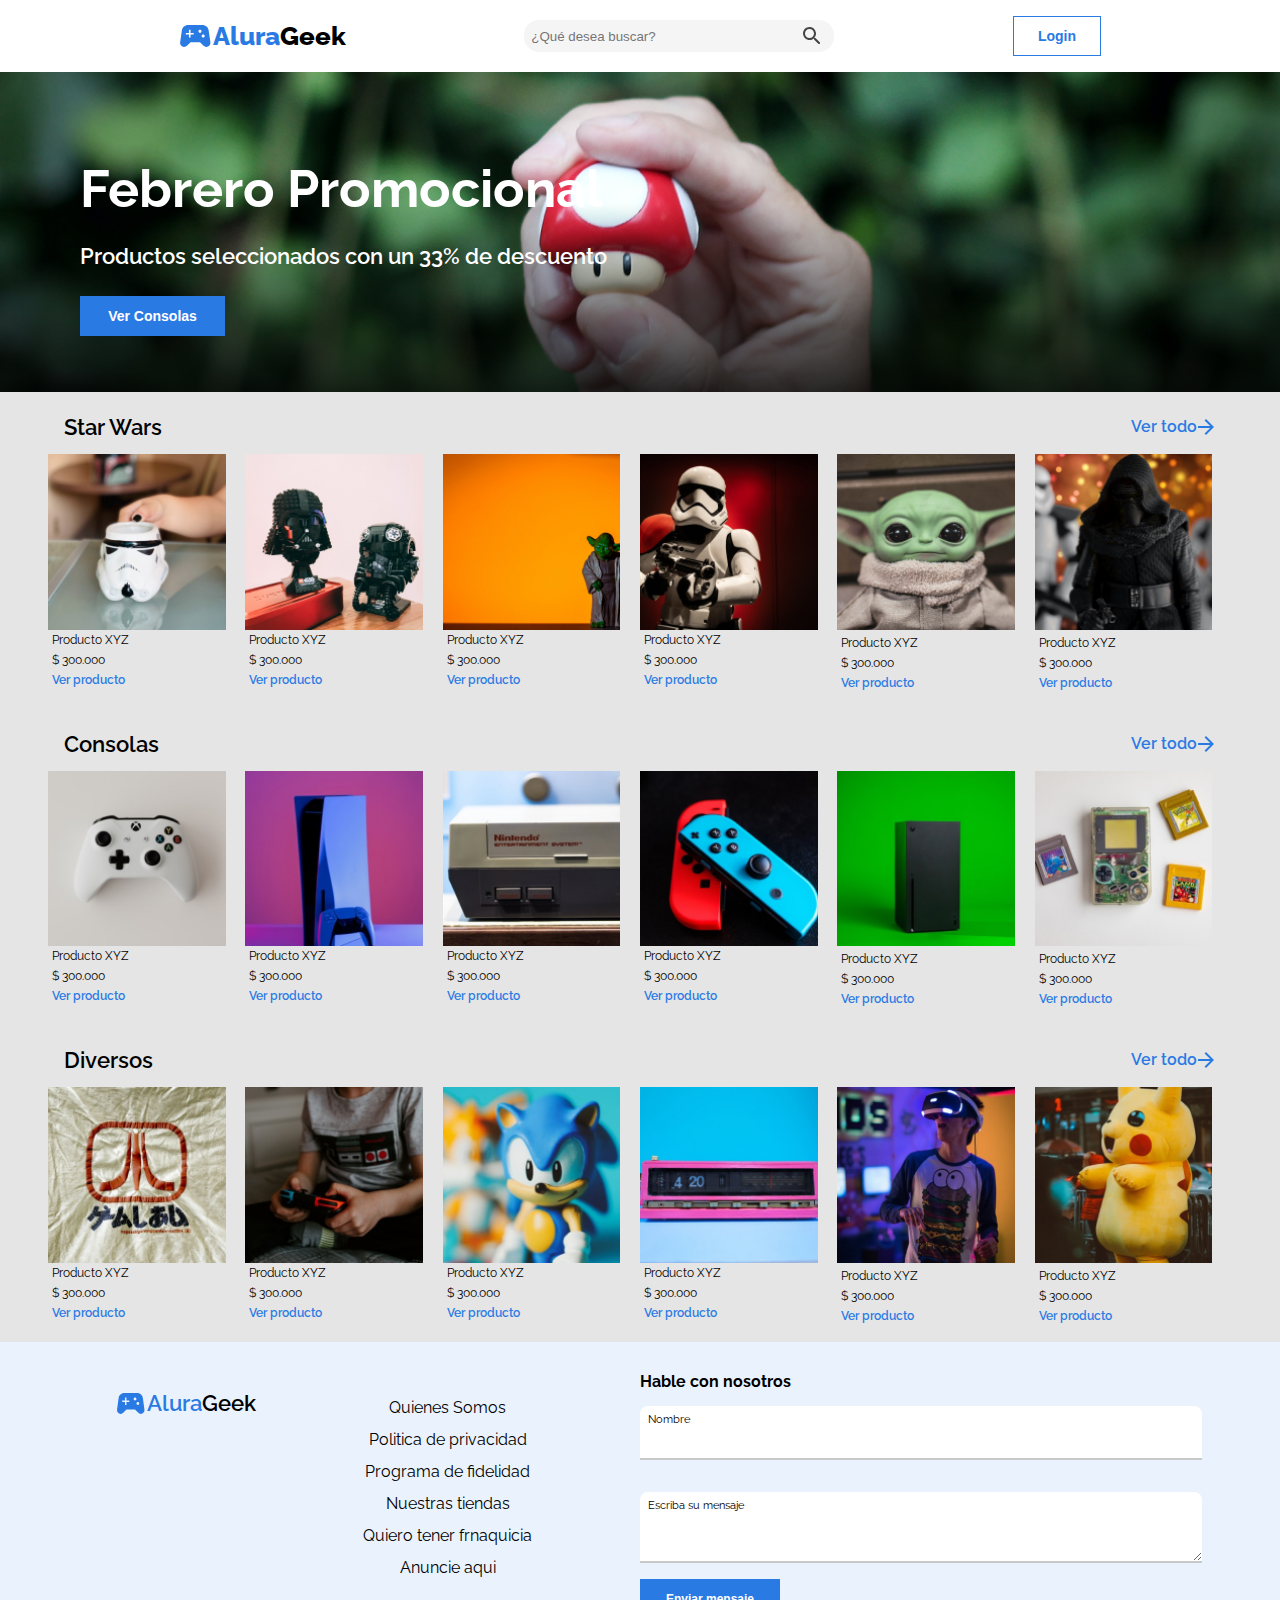
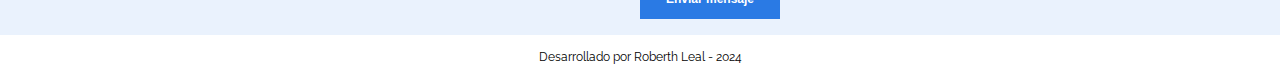
<file: index.html>
<!DOCTYPE html>

<html lang="es">
  <!--HEAD-->

  <head>
    <!-- ETIQUETAS META -->

    <meta charset="UTF-8" />
    <meta name="viewport" content="width=device-width, initial-scale=1.0">

    <!-- TITULO DE LA PAGINA + ICONO DE PESTANIA -->

    <title>Alura Geek</title>
    <link
      rel="icon"
      href="images/logo/logo.svg"
      type="image/gif"
      sizes="18x18"
    />

    <!-- LINKS A CSS Y FUENTES -->

    <link rel="preconnect" href="https://fonts.googleapis.com" />
    <link rel="preconnect" href="https://fonts.gstatic.com" crossorigin />
    <link
      href="https://fonts.googleapis.com/css2?family=Raleway:wght@400;500;700&display=swap"
      rel="stylesheet"
    />

    <link rel="stylesheet" href="css/reset.css" />
    <link rel="stylesheet" href="css/header.css" />
    <link rel="stylesheet" href="css/principal.css" />
    <link rel="stylesheet" href="css/catalogo.css" />
    <link rel="stylesheet" href="css/contacto.css" />
    <link rel="stylesheet" href="css/footer.css" />
  </head>

  <body>
    <!-- HEADER -->

    <header class="header">
      <div class="logo--div" onclick="location.href='index.html'">
        <img class="logo--img" src="images/logo/logo.svg" />
        <h1 class="logo--h1"><span>Alura</span>Geek</h1>
      </div>

      <div class="login--div">
        <button class="login--button"><a href="login.html">Login</a></button>
      </div>

      <div class="search--div">
        <input class="search--input" placeholder="¿Qué desea buscar?" />
        <img class="search--img" src="images/logo/lupa.svg" />
      </div>
    </header>

    <!-- SECCION PRINCIPAL -->

    <section class="principal--section">
      <h2 class="principal--h2">Febrero Promocional</h2>
      <p class="principal--p">
        Productos seleccionados con un 33% de descuento
      </p>
      <button type="submit" class="principal--button" onclick="window.location.href='#consolas'">Ver Consolas</button>
    </section>

    <!-- STAR WARS PRODUCTOS -->

    <section class="catalogo--section">
      <!-- TITULO CATEGORIA -->

      <div class="catalogo--categoria">
        <h3 class="catalogo--h3">Star Wars</h3>
        <a class="catalogo--a" href="allproducts.html">Ver todo<img src="images/logo/flecha.svg" /> </a>
      </div>

      <!-- SECCION PRODUCTOS-->

      <div class="productos">
        <div class="catalogo--div">
          <img src="images/productos/1.jpg" />
          <p>Producto XYZ</p>
          <p>$ 300.000</p>
          <a class="catalogo--a" href="producto.html">Ver producto</a>
        </div>

        <div class="catalogo--div">
          <img src="images/productos/2.jpg" />
          <p>Producto XYZ</p>
          <p>$ 300.000</p>
          <a class="catalogo--a" href="producto.html">Ver producto</a>
        </div>

        <div class="catalogo--div">
          <img src="images/productos/3.jpg" />
          <p>Producto XYZ</p>
          <p>$ 300.000</p>
          <a class="catalogo--a" href="producto.html">Ver producto</a>
        </div>

        <div class="catalogo--div">
          <img src="images/productos/4.jpg" />
          <p>Producto XYZ</p>
          <p>$ 300.000</p>
          <a class="catalogo--a" href="producto.html">Ver producto</a>
        </div>

        <div class="catalogo--div">
          <img src="images/productos/5.jpg" />
          <p>Producto XYZ</p>
          <p>$ 300.000</p>
          <a class="catalogo--a" href="producto.html">Ver producto</a>
        </div>

        <div class="catalogo--div">
          <img src="images/productos/6.jpg" />
          <p>Producto XYZ</p>
          <p>$ 300.000</p>
          <a class="catalogo--a" href="producto.html">Ver producto</a>
        </div>
      </div>
    </section>

    <!-- CONSOLAS -->

    <section class="catalogo--section">
      <!-- TITULO CATEGORIA -->

      <div class="catalogo--categoria" id="consolas">
        <h3 class="catalogo--h3">Consolas</h3>
        <a class="catalogo--a" href="allproducts.html">Ver todo<img src="images/logo/flecha.svg" /> </a>
      </div>

      <!-- SECCION PRODUCTOS-->

      <div class="productos">
        <div class="catalogo--div">
          <img src="images/productos/1b.jpg" />
          <p>Producto XYZ</p>
          <p>$ 300.000</p>
          <a class="catalogo--a" href="producto.html">Ver producto</a>
        </div>

        <div class="catalogo--div">
          <img src="images/productos/2b.jpg" />
          <p>Producto XYZ</p>
          <p>$ 300.000</p>
          <a class="catalogo--a" href="producto.html">Ver producto</a>
        </div>

        <div class="catalogo--div">
          <img src="images/productos/3b.jpg" />
          <p>Producto XYZ</p>
          <p>$ 300.000</p>
          <a class="catalogo--a" href="producto.html">Ver producto</a>
        </div>

        <div class="catalogo--div">
          <img src="images/productos/4b.jpg" />
          <p>Producto XYZ</p>
          <p>$ 300.000</p>
          <a class="catalogo--a" href="producto.html">Ver producto</a>
        </div>

        <div class="catalogo--div">
          <img src="images/productos/5b.jpg" />
          <p>Producto XYZ</p>
          <p>$ 300.000</p>
          <a class="catalogo--a" href="producto.html">Ver producto</a>
        </div>

        <div class="catalogo--div">
          <img src="images/productos/6b.jpg" />
          <p>Producto XYZ</p>
          <p>$ 300.000</p>
          <a class="catalogo--a" href="producto.html">Ver producto</a>
        </div>
      </div>
    </section>

    <!-- DIVERSOS -->

    <section class="catalogo--section">
      <!-- TITULO CATEGORIA -->

      <div class="catalogo--categoria">
        <h3 class="catalogo--h3">Diversos</h3>
        <a class="catalogo--a" href="allproducts.html">Ver todo<img src="images/logo/flecha.svg" /> </a>
      </div>

      <!-- SECCION PRODUCTOS-->

      <div class="productos">
        <div class="catalogo--div">
          <img src="images/productos/1c.jpg" />
          <p>Producto XYZ</p>
          <p>$ 300.000</p>
          <a class="catalogo--a" href="producto.html">Ver producto</a>
        </div>

        <div class="catalogo--div">
          <img src="images/productos/2c.jpg" />
          <p>Producto XYZ</p>
          <p>$ 300.000</p>
          <a class="catalogo--a" href="producto.html">Ver producto</a>
        </div>

        <div class="catalogo--div">
          <img src="images/productos/3c.jpg" />
          <p>Producto XYZ</p>
          <p>$ 300.000</p>
          <a class="catalogo--a" href="producto.html">Ver producto</a>
        </div>

        <div class="catalogo--div">
          <img src="images/productos/4c.jpg" />
          <p>Producto XYZ</p>
          <p>$ 300.000</p>
          <a class="catalogo--a" href="producto.html">Ver producto</a>
        </div>

        <div class="catalogo--div">
          <img src="images/productos/5c.jpg" />
          <p>Producto XYZ</p>
          <p>$ 300.000</p>
          <a class="catalogo--a" href="producto.html">Ver producto</a>
        </div>

        <div class="catalogo--div">
          <img src="images/productos/6c.jpg" />
          <p>Producto XYZ</p>
          <p>$ 300.000</p>
          <a class="catalogo--a" href="producto.html">Ver producto</a>
        </div>
      </div>
    </section>

    <!-- ABOUT US Y FORMULARIO -->

    <section class="about--section">
      <div>
        <h2><img src="images/logo/logo.svg" /><span>Alura</span>Geek</h2>
        <ul>
          <li>Quienes Somos</li>
          <li>Politica de privacidad</li>
          <li>Programa de fidelidad</li>
          <li>Nuestras tiendas</li>
          <li>Quiero tener frnaquicia</li>
          <li>Anuncie aqui</li>
        </ul>
      </div>

      <form class="formulario" onsubmit="evitarRecarga(event)">
        <h3>Hable con nosotros</h3>

        <div class="grupo-form">
          <label for="input">Nombre</label>
          <input maxlength="40" id="input" />
        </div>

        <div class="grupo-form">
          <label for="textarea">Escriba su mensaje</label>
          <textarea maxlength="120" id="textarea"></textarea>
        </div>

        <button class="formulario--button" onclick="enviarMensaje();">Enviar mensaje</button>
      </form>
    </section>

    <!-- FOOTER -->

    <footer>
      <p>Desarrollado por Roberth Leal - 2024</p>
    </footer>

    <!-- LINK A JAVASCRIPT -->

    <script src="javascript/contactform.js"></script>
  </body>
</html>
</file>
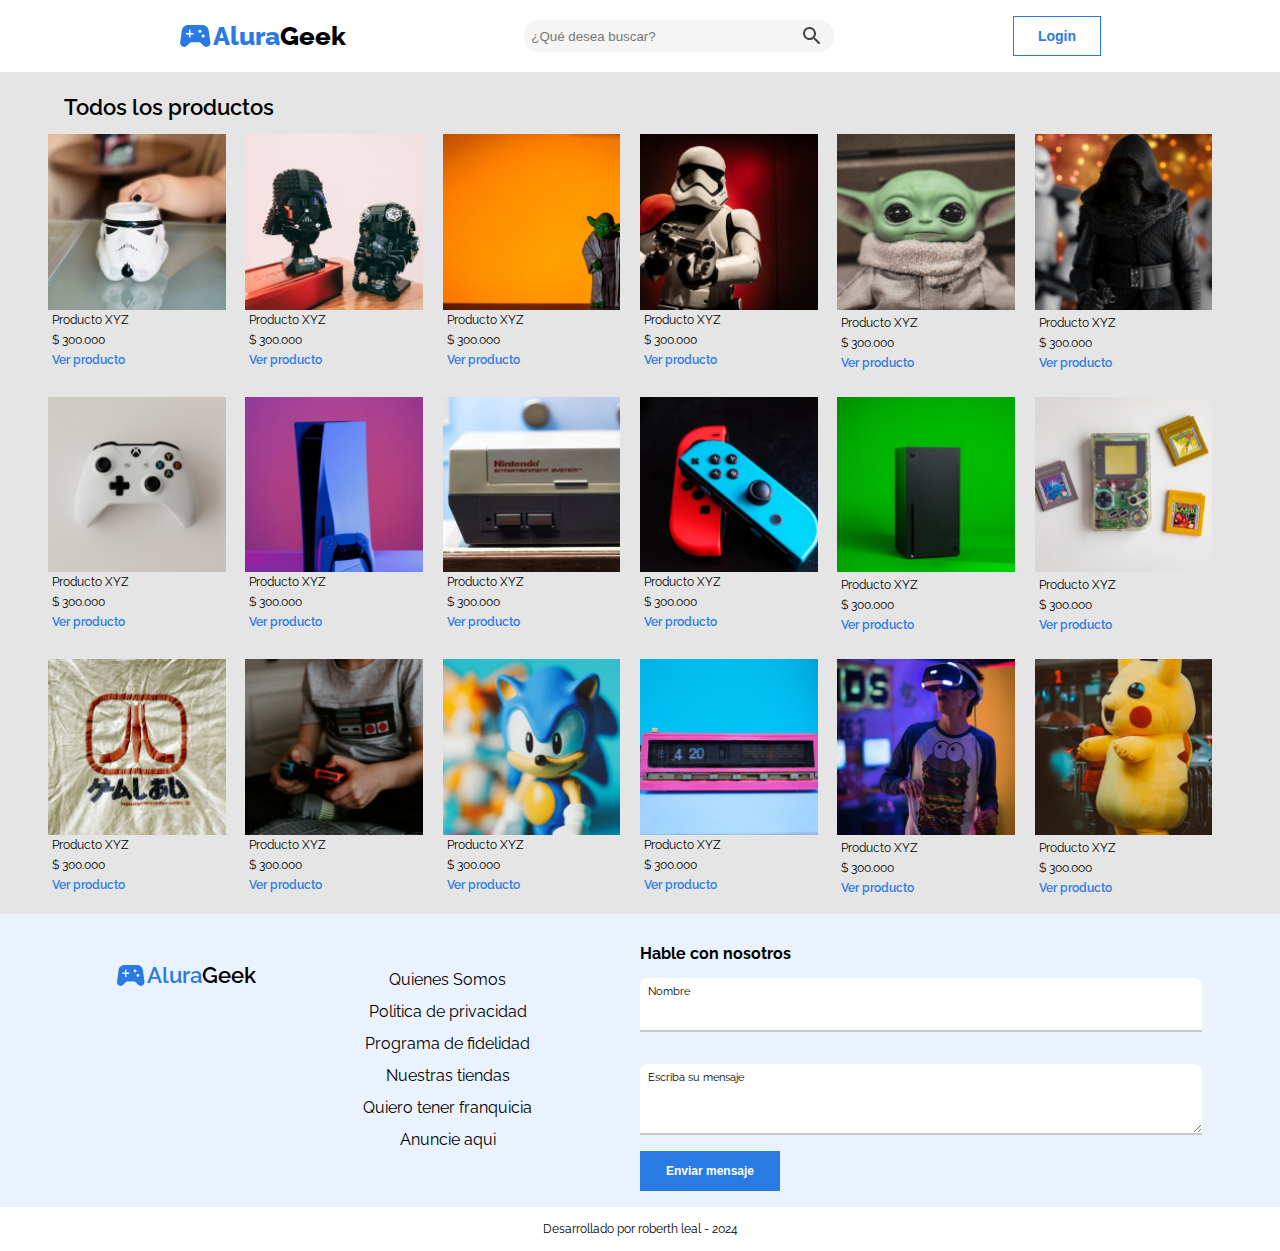
<file: allproducts.html>
<!DOCTYPE html>

<html lang="es">
  <!--HEAD-->

  <head>
    <!-- ETIQUETAS META -->

    <meta charset="UTF-8" />
    <meta name="viewport" content="width=device-width, initial-scale=1.0" />

    <!-- TITULO DE LA PAGINA + ICONO DE PESTANIA -->

    <title>Alura Geek</title>
    <link
      rel="icon"
      href="images/logo/logo.svg"
      type="image/gif"
      sizes="18x18"
    />

    <!-- LINKS A CSS Y FUENTES -->

    <link rel="preconnect" href="https://fonts.googleapis.com" />
    <link rel="preconnect" href="https://fonts.gstatic.com" crossorigin />
    <link
      href="https://fonts.googleapis.com/css2?family=Raleway:wght@400;500;700&display=swap"
      rel="stylesheet"
    />

    <link rel="stylesheet" href="css/reset.css" />
    <link rel="stylesheet" href="css/header.css" />
    <link rel="stylesheet" href="css/principal.css" />
    <link rel="stylesheet" href="css/catalogo.css" />
    <link rel="stylesheet" href="css/contacto.css" />
    <link rel="stylesheet" href="css/footer.css" />
  </head>

  <body>
    <!-- HEADER -->

    <header class="header">
      <div class="logo--div" onclick="location.href='index.html'">
        <img class="logo--img" src="images/logo/logo.svg" />
        <h1 class="logo--h1"><span>Alura</span>Geek</h1>
      </div>

      <div class="login--div">
        <button class="login--button"><a href="login.html">Login</a></button>
      </div>

      <div class="search--div">
        <input class="search--input" placeholder="¿Qué desea buscar?" />
        <img class="search--img" src="images/logo/lupa.svg" />
      </div>
    </header>

    <!-- STAR WARS PRODUCTOS -->

    <section class="catalogo--section">
      <!-- TITULO CATEGORIA -->

      <div class="catalogo--categoria">
        <h3 class="catalogo--h3">Todos los productos</h3>
      </div>

      <!-- SECCION PRODUCTOS-->

      <div class="productos">
        <div class="catalogo--div">
          <img src="images/productos/1.jpg" />
          <p>Producto XYZ</p>
          <p>$ 300.000</p>
          <a class="catalogo--a" href="producto.html">Ver producto</a>
        </div>

        <div class="catalogo--div">
          <img src="images/productos/2.jpg" />
          <p>Producto XYZ</p>
          <p>$ 300.000</p>
          <a class="catalogo--a" href="producto.html">Ver producto</a>
        </div>

        <div class="catalogo--div">
          <img src="images/productos/3.jpg" />
          <p>Producto XYZ</p>
          <p>$ 300.000</p>
          <a class="catalogo--a" href="producto.html">Ver producto</a>
        </div>

        <div class="catalogo--div">
          <img src="images/productos/4.jpg" />
          <p>Producto XYZ</p>
          <p>$ 300.000</p>
          <a class="catalogo--a" href="producto.html">Ver producto</a>
        </div>

        <div class="catalogo--div">
          <img src="images/productos/5.jpg" />
          <p>Producto XYZ</p>
          <p>$ 300.000</p>
          <a class="catalogo--a" href="producto.html">Ver producto</a>
        </div>

        <div class="catalogo--div">
          <img src="images/productos/6.jpg" />
          <p>Producto XYZ</p>
          <p>$ 300.000</p>
          <a class="catalogo--a" href="producto.html">Ver producto</a>
        </div>
      </div>
    </section>

    <!-- CONSOLAS -->

    <section class="catalogo--section">
      <!-- SECCION PRODUCTOS-->

      <div class="productos">
        <div class="catalogo--div">
          <img src="images/productos/1b.jpg" />
          <p>Producto XYZ</p>
          <p>$ 300.000</p>
          <a class="catalogo--a" href="producto.html">Ver producto</a>
        </div>

        <div class="catalogo--div">
          <img src="images/productos/2b.jpg" />
          <p>Producto XYZ</p>
          <p>$ 300.000</p>
          <a class="catalogo--a" href="producto.html">Ver producto</a>
        </div>

        <div class="catalogo--div">
          <img src="images/productos/3b.jpg" />
          <p>Producto XYZ</p>
          <p>$ 300.000</p>
          <a class="catalogo--a" href="producto.html">Ver producto</a>
        </div>

        <div class="catalogo--div">
          <img src="images/productos/4b.jpg" />
          <p>Producto XYZ</p>
          <p>$ 300.000</p>
          <a class="catalogo--a" href="producto.html">Ver producto</a>
        </div>

        <div class="catalogo--div">
          <img src="images/productos/5b.jpg" />
          <p>Producto XYZ</p>
          <p>$ 300.000</p>
          <a class="catalogo--a" href="producto.html">Ver producto</a>
        </div>

        <div class="catalogo--div">
          <img src="images/productos/6b.jpg" />
          <p>Producto XYZ</p>
          <p>$ 300.000</p>
          <a class="catalogo--a" href="producto.html">Ver producto</a>
        </div>
      </div>
    </section>

    <!-- DIVERSOS -->

    <section class="catalogo--section">
      <!-- SECCION PRODUCTOS-->

      <div class="productos">
        <div class="catalogo--div">
          <img src="images/productos/1c.jpg" />
          <p>Producto XYZ</p>
          <p>$ 300.000</p>
          <a class="catalogo--a" href="producto.html">Ver producto</a>
        </div>

        <div class="catalogo--div">
          <img src="images/productos/2c.jpg" />
          <p>Producto XYZ</p>
          <p>$ 300.000</p>
          <a class="catalogo--a" href="producto.html">Ver producto</a>
        </div>

        <div class="catalogo--div">
          <img src="images/productos/3c.jpg" />
          <p>Producto XYZ</p>
          <p>$ 300.000</p>
          <a class="catalogo--a" href="producto.html">Ver producto</a>
        </div>

        <div class="catalogo--div">
          <img src="images/productos/4c.jpg" />
          <p>Producto XYZ</p>
          <p>$ 300.000</p>
          <a class="catalogo--a" href="producto.html">Ver producto</a>
        </div>

        <div class="catalogo--div">
          <img src="images/productos/5c.jpg" />
          <p>Producto XYZ</p>
          <p>$ 300.000</p>
          <a class="catalogo--a" href="producto.html">Ver producto</a>
        </div>

        <div class="catalogo--div">
          <img src="images/productos/6c.jpg" />
          <p>Producto XYZ</p>
          <p>$ 300.000</p>
          <a class="catalogo--a" href="producto.html">Ver producto</a>
        </div>
      </div>
    </section>

    <!-- ABOUT US Y FORMULARIO -->

    <section class="about--section">
      <div>
        <h2><img src="images/logo/logo.svg" /><span>Alura</span>Geek</h2>
        <ul>
          <li>Quienes Somos</li>
          <li>Politica de privacidad</li>
          <li>Programa de fidelidad</li>
          <li>Nuestras tiendas</li>
          <li>Quiero tener franquicia</li>
          <li>Anuncie aqui</li>
        </ul>
      </div>

      <form class="formulario" onsubmit="evitarRecarga(event)">
        <h3>Hable con nosotros</h3>

        <div class="grupo-form">
          <label for="input">Nombre</label>
          <input maxlength="40" id="input" />
        </div>

        <div class="grupo-form">
          <label for="textarea">Escriba su mensaje</label>
          <textarea maxlength="120" id="textarea"></textarea>
        </div>

        <button class="formulario--button" onclick="enviarMensaje();">Enviar mensaje</button>
      </form>
    </section>

    </section>

    <!-- FOOTER -->

    <footer>
      <p>Desarrollado por roberth leal - 2024</p>
    </footer>

    <!-- LINK A JAVASCRIPT -->

    <script src="javascript/contactform.js"></script>
  </body>
</html>
</file>
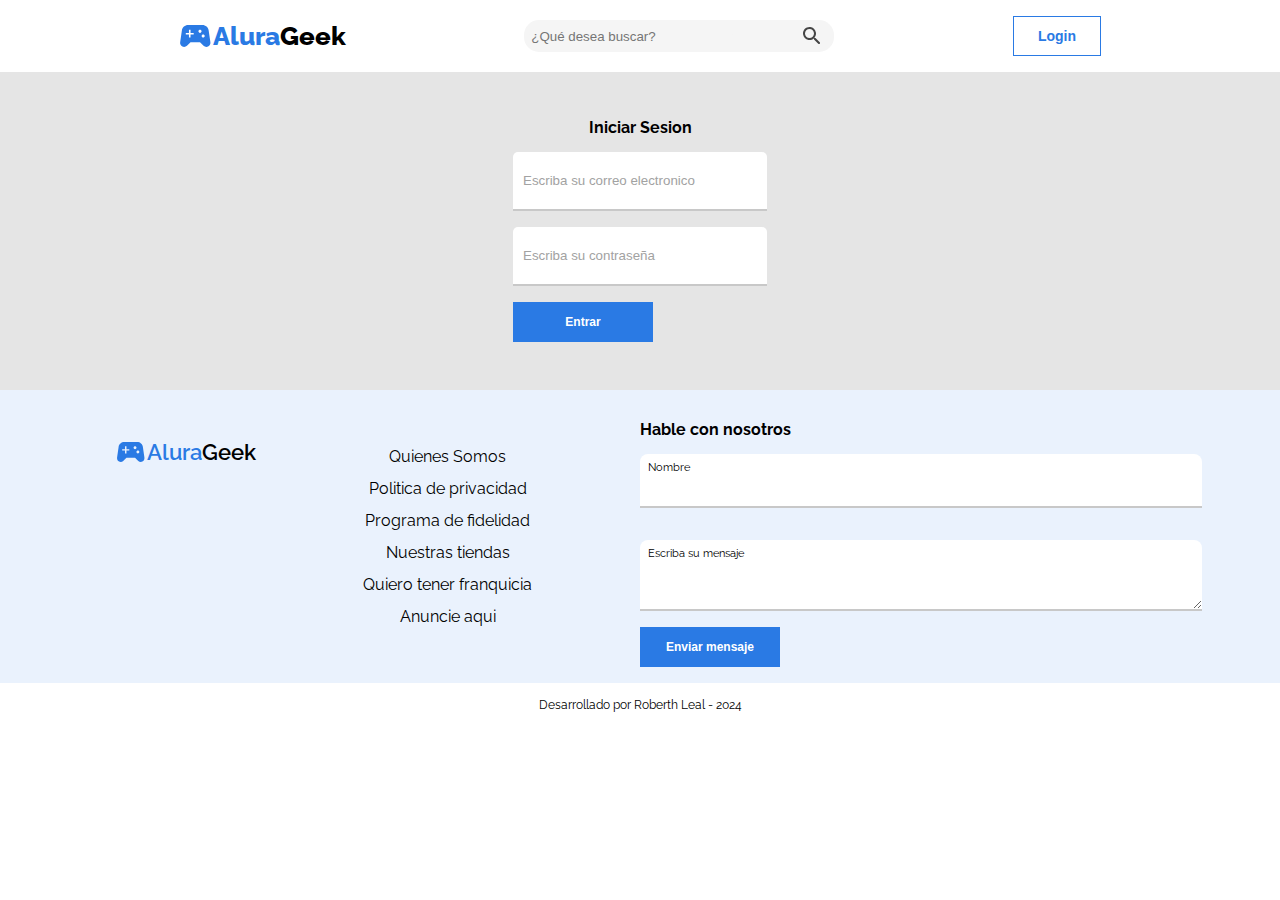
<file: login.html>
<!DOCTYPE html>

<html lang="es">
  <!--HEAD-->

  <head>
    <!-- ETIQUETAS META -->

    <meta charset="UTF-8" />
    <meta name="viewport" content="width=device-width, initial-scale=1.0" />

    <!-- TITULO DE LA PAGINA + ICONO DE PESTANIA -->

    <title>Alura Geek</title>
    <link
      rel="icon"
      href="images/logo/logo.svg"
      type="image/gif"
      sizes="18x18"
    />

    <!-- LINKS A CSS Y FUENTES -->

    <link rel="preconnect" href="https://fonts.googleapis.com" />
    <link rel="preconnect" href="https://fonts.gstatic.com" crossorigin />
    <link
      href="https://fonts.googleapis.com/css2?family=Raleway:wght@400;500;700&display=swap"
      rel="stylesheet"
    />

    <link rel="stylesheet" href="css/reset.css" />
    <link rel="stylesheet" href="css/header.css" />
    <link rel="stylesheet" href="css/login.css" />
    <link rel="stylesheet" href="css/contacto.css" />
    <link rel="stylesheet" href="css/footer.css" />
  </head>

  <body>
    <!-- HEADER -->

    <header class="header">
      <div class="logo--div" onclick="location.href='index.html'">
        <img class="logo--img" src="images/logo/logo.svg" />
        <h1 class="logo--h1"><span>Alura</span>Geek</h1>
      </div>

      <div class="login--div">
        <button class="login--button"><a href="login.html">Login</a></button>
      </div>

      <div class="search--div">
        <input class="search--input" placeholder="¿Qué desea buscar?" />
        <img class="search--img" src="images/logo/lupa.svg" />
      </div>
    </header>

    <!-- SECCION LOGIN -->

    <section class="login--section">
      <form class="formulario--login">
        <h3>Iniciar Sesion</h3>

        <input
          type="email"
          placeholder="Escriba su correo electronico"
          id="email"
        />

        <input
          type="password"
          placeholder="Escriba su contraseña"
          id="password"
        />

        <button class="formulario--button" onclick="validarUsuario();">
          Entrar
        </button>
      </form>
    </section>

    <!-- ABOUT US Y FORMULARIO -->

    <section class="about--section">
      <div>
        <h2><img src="images/logo/logo.svg" /><span>Alura</span>Geek</h2>
        <ul>
          <li>Quienes Somos</li>
          <li>Politica de privacidad</li>
          <li>Programa de fidelidad</li>
          <li>Nuestras tiendas</li>
          <li>Quiero tener franquicia</li>
          <li>Anuncie aqui</li>
        </ul>
      </div>

      <form class="formulario" onsubmit="evitarRecarga(event)">
        <h3>Hable con nosotros</h3>

        <div class="grupo-form">
          <label for="input">Nombre</label>
          <input maxlength="40" id="input" />
        </div>

        <div class="grupo-form">
          <label for="textarea">Escriba su mensaje</label>
          <textarea maxlength="120" id="textarea"></textarea>
        </div>

        <button class="formulario--button" onclick="enviarMensaje();">
          Enviar mensaje
        </button>
      </form>
    </section>

    <!-- FOOTER -->

    <footer>
      <p>Desarrollado por Roberth Leal - 2024</p>
    </footer>

    <!-- LINK A JAVASCRIPT -->

    <script src="javascript/contactform.js"></script>
  </body>
</html>
</file>
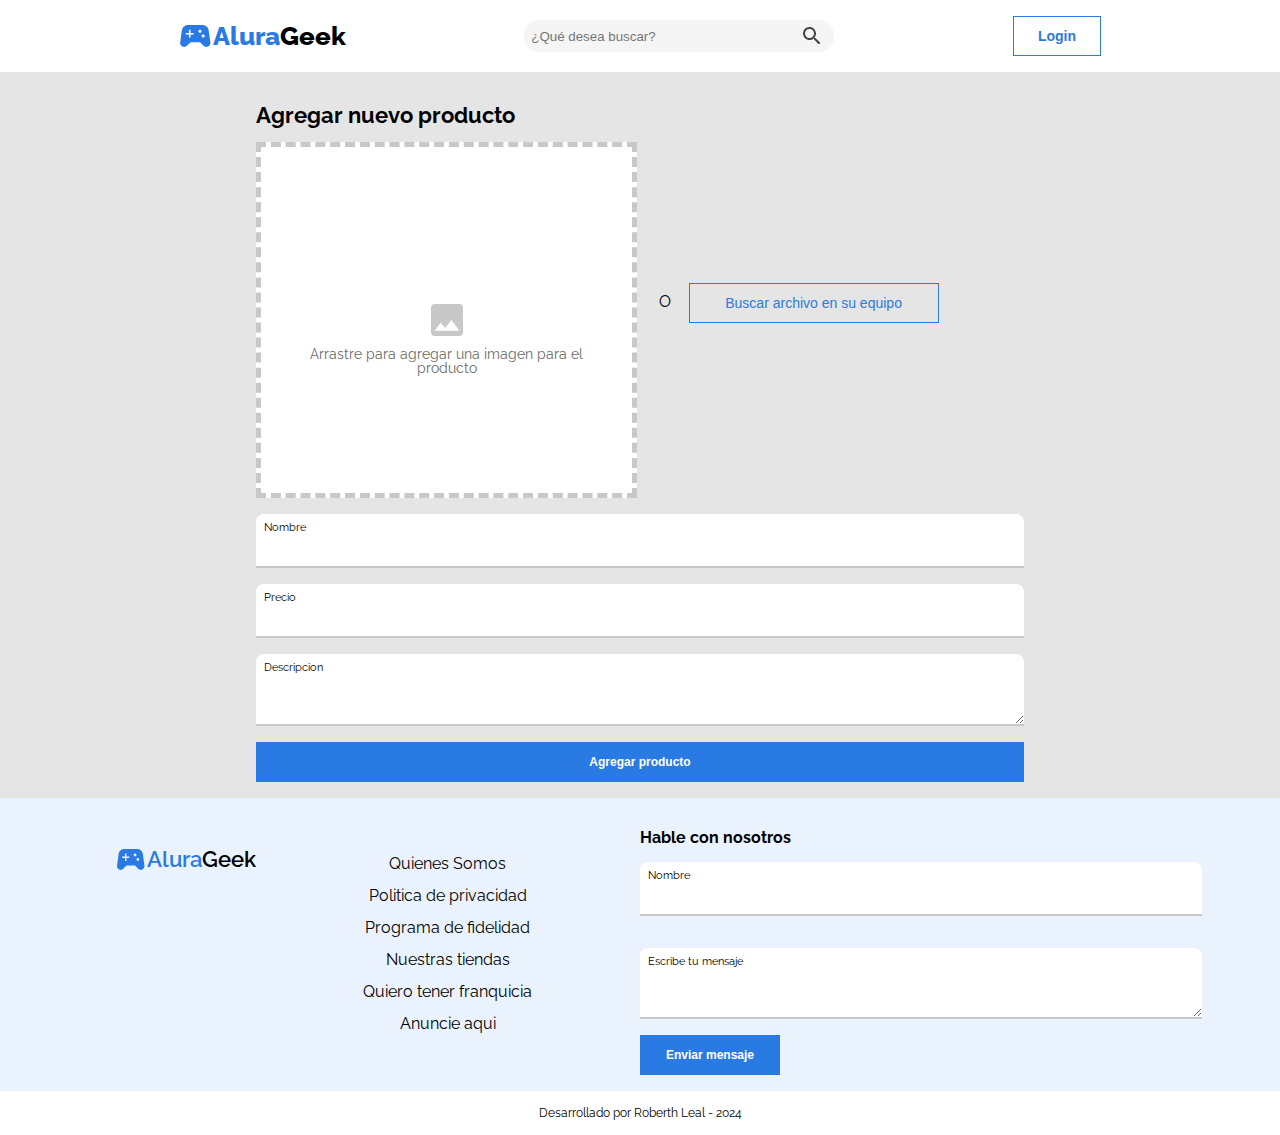
<file: newproduct.html>
<!DOCTYPE html>

<html lang="es">
  <!--HEAD-->

  <head>
    <!-- ETIQUETAS META -->

    <meta charset="UTF-8" />
    <meta name="viewport" content="width=device-width, initial-scale=1.0" />

    <!-- TITULO DE LA PAGINA + ICONO DE PESTANIA -->

    <title>Alura Geek</title>
    <link
      rel="icon"
      href="images/logo/logo.svg"
      type="image/gif"
      sizes="18x18"
    />

    <!-- LINKS A CSS Y FUENTES -->

    <link rel="preconnect" href="https://fonts.googleapis.com" />
    <link rel="preconnect" href="https://fonts.gstatic.com" crossorigin />
    <link
      href="https://fonts.googleapis.com/css2?family=Raleway:wght@400;500;700&display=swap"
      rel="stylesheet"
    />

    <link rel="stylesheet" href="css/reset.css" />
    <link rel="stylesheet" href="css/header.css" />
    <link rel="stylesheet" href="css/login.css" />
    <link rel="stylesheet" href="css/newproduct.css" />
    <link rel="stylesheet" href="css/contacto.css" />
    <link rel="stylesheet" href="css/footer.css" />
  </head>

  <body>
    <!-- HEADER -->

    <header class="header">
      <div class="logo--div" onclick="location.href='index.html'">
        <img class="logo--img" src="images/logo/logo.svg" />
        <h1 class="logo--h1"><span>Alura</span>Geek</h1>
      </div>

      <div class="login--div">
        <button class="login--button"><a href="login.html">Login</a></button>
      </div>

      <div class="search--div">
        <input class="search--input" placeholder="¿Qué desea buscar?" />
        <img class="search--img" src="images/logo/lupa.svg" />
      </div>
    </header>

    <!-- SECCION NUEVO PRODUCTO -->

    <section class="new--product--section">
      <h3>Agregar nuevo producto</h3>
      <!-- DRAG AND DROP SECTION -->

        <div class="drag--area" ondragend="dropArchivo();">

          <img />
          <label id="label1" for="drag--area">Agregar una imagen para el producto</label>
          <label id="label2" for="drag--area">Arrastre para agregar una imagen para el producto</label>

          <p>O</p>

          <button class="search--button" id="button-search-product" onclick="cargarArchivo();">
            <input id="file-input" type="file"/>
          Buscar archivo en su equipo</button>

        </div>
  

      <!-- TEXT INPUTS -->

      <div class="grupo-form">
        <label for="input">Nombre</label>
        <input id="nombreProducto" class="input" maxlength="20" required/>
      </div>

      <div class="grupo-form">
        <label for="input">Precio</label>
        <input id="precioProducto"  class="input" type="number" required/>
      </div>

      <div class="grupo-form">
        <label for="textarea">Descripcion</label>
        <textarea id="descripcionProducto" class="input" id="textarea" maxlength="150" required></textarea>
      </div>

      <button class="formulario--button" id="button-new-product" onclick="agregarProducto()">Agregar producto</button>
    </section>

    <!-- ABOUT US Y FORMULARIO -->

    <section class="about--section">
      <div>
        <h2><img src="images/logo/logo.svg" /><span>Alura</span>Geek</h2>
        <ul>
          <li>Quienes Somos</li>
          <li>Politica de privacidad</li>
          <li>Programa de fidelidad</li>
          <li>Nuestras tiendas</li>
          <li>Quiero tener franquicia</li>
          <li>Anuncie aqui</li>
        </ul>
      </div>

      <form class="formulario" onsubmit="evitarRecarga(event)">
        <h3>Hable con nosotros</h3>

        <div class="grupo-form">
          <label for="input">Nombre</label>
          <input maxlength="40" id="input" />
        </div>

        <div class="grupo-form">
          <label for="textarea">Escribe tu mensaje</label>
          <textarea maxlength="120" id="textarea"></textarea>
        </div>

        <button class="formulario--button" onclick="enviarMensaje();">Enviar mensaje</button>
      </form>
    </section>

    </section>

    <!-- FOOTER -->

    <footer>
      <p>Desarrollado por Roberth Leal - 2024</p>
    </footer>

    <!-- LINK A JAVASCRIPT -->

    <script src="javascript/contactform.js"></script>
  </body>
</html>
</file>
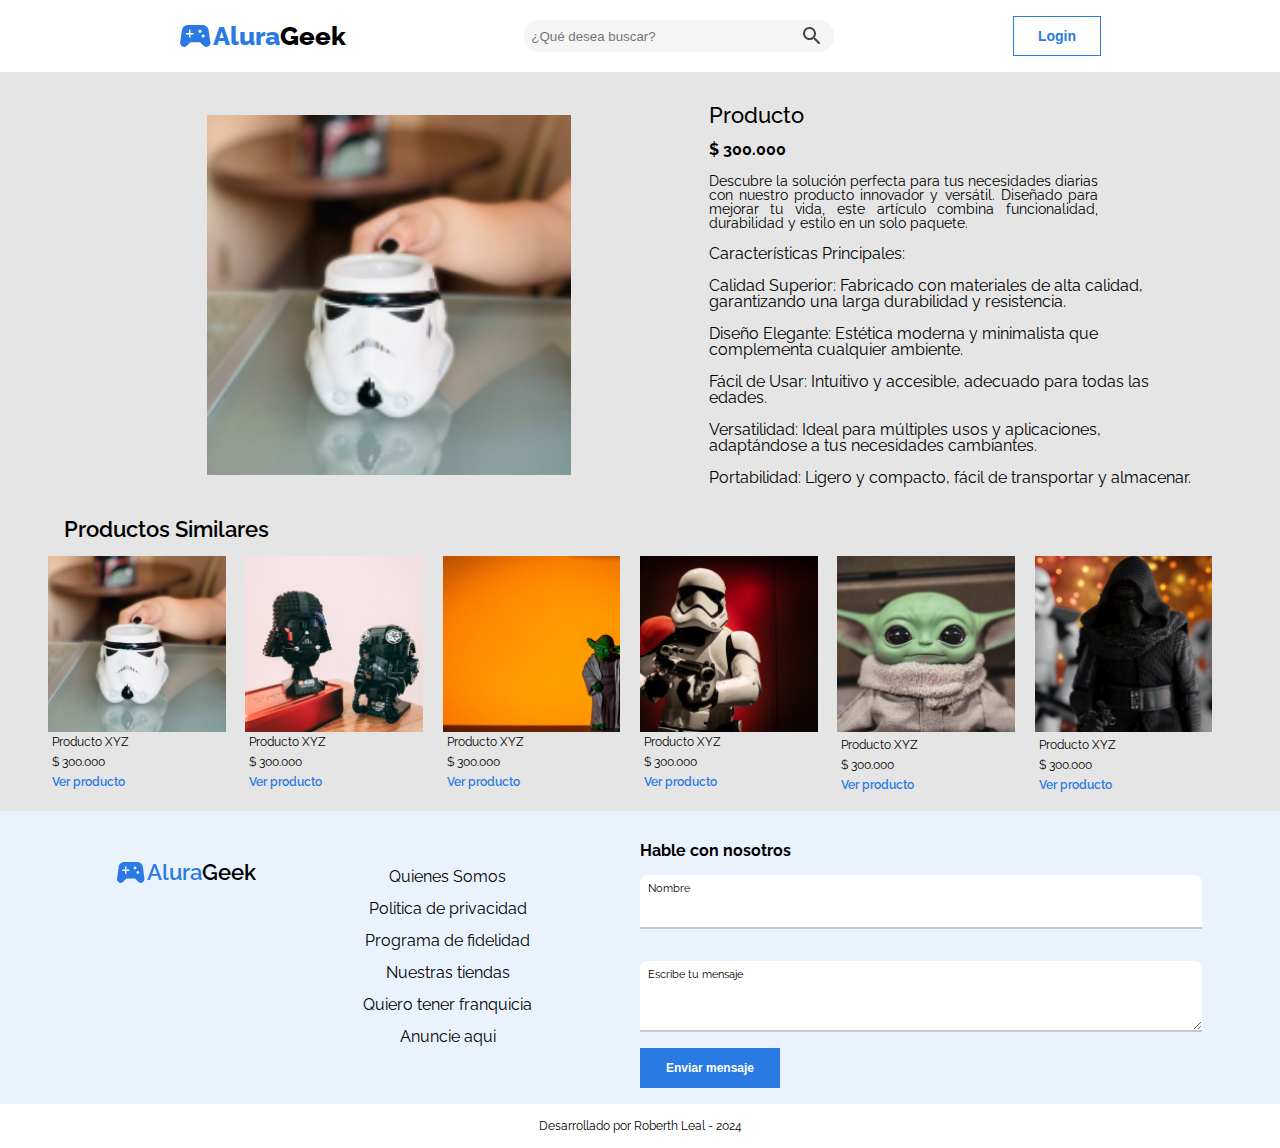
<file: producto.html>
<!DOCTYPE html>

<html lang="es">
  <!--HEAD-->

  <head>
    <!-- ETIQUETAS META -->

    <meta charset="UTF-8" />
    <meta name="viewport" content="width=device-width, initial-scale=1.0" />

    <!-- TITULO DE LA PAGINA + ICONO DE PESTANIA -->

    <title>Alura Geek</title>
    <link
      rel="icon"
      href="images/logo/logo.svg"
      type="image/gif"
      sizes="18x18"
    />

    <!-- LINKS A CSS Y FUENTES -->

    <link rel="preconnect" href="https://fonts.googleapis.com" />
    <link rel="preconnect" href="https://fonts.gstatic.com" crossorigin />
    <link
      href="https://fonts.googleapis.com/css2?family=Raleway:wght@400;500;700&display=swap"
      rel="stylesheet"
    />

    <link rel="stylesheet" href="css/reset.css" />
    <link rel="stylesheet" href="css/header.css" />
    <link rel="stylesheet" href="css/producto.css" />
    <link rel="stylesheet" href="css/catalogo.css" />
    <link rel="stylesheet" href="css/contacto.css" />
    <link rel="stylesheet" href="css/footer.css" />
  </head>

  <body>
    <!-- HEADER -->

    <header class="header">
      <div class="logo--div" onclick="location.href='index.html'">
        <img class="logo--img" src="images/logo/logo.svg" />
        <h1 class="logo--h1"><span>Alura</span>Geek</h1>
      </div>

      <div class="login--div">
        <button class="login--button"><a href="login.html">Login</a></button>
      </div>

      <div class="search--div">
        <input class="search--input" placeholder="¿Qué desea buscar?" />
        <img class="search--img" src="images/logo/lupa.svg" />
      </div>
    </header>

    <!-- PRODUCTO DESTACADO -->

    <section class="producto--destacado">

      <div class="destacado--div--img">
       
      </div>

      <div class="destacado--p">
        <p id="titulo">Producto</p>
        <p id="precio">$ 300.000</p>
        <p id="descripcion">
          Descubre la solución perfecta para tus necesidades diarias con nuestro producto innovador y versátil. 
          Diseñado para mejorar tu vida, este artículo combina funcionalidad, durabilidad y estilo en un solo paquete.
        </p>
        <br>
        <h2>Características Principales:</h2>
    <ul>
      <br>
        <li><b>Calidad Superior:</b> Fabricado con materiales de alta calidad, garantizando una larga durabilidad y resistencia.</li>
        <br>  
        <li><strong>Diseño Elegante:</strong> Estética moderna y minimalista que complementa cualquier ambiente.</li>
        <br>
        <li><strong>Fácil de Usar:</strong> Intuitivo y accesible, adecuado para todas las edades.</li>
        <br>
        <li><strong>Versatilidad:</strong> Ideal para múltiples usos y aplicaciones, adaptándose a tus necesidades cambiantes.</li>
        <br>
        <li><strong>Portabilidad:</strong> Ligero y compacto, fácil de transportar y almacenar.</li>
    </ul>

      </div>
    </section>

    <section class="catalogo--section">

      <!-- PRODUCTOS SIMILARES -->

      <div class="catalogo--categoria">
        <h3 class="catalogo--h3">Productos Similares</h3>
      </div>

      <!-- SECCION PRODUCTOS-->

      <div class="productos">
        <div class="catalogo--div">
          <img src="images/productos/1.jpg" />
          <p>Producto XYZ</p>
          <p>$ 300.000</p>
          <a class="catalogo--a" href="producto.html">Ver producto</a>
        </div>

        <div class="catalogo--div">
          <img src="images/productos/2.jpg" />
          <p>Producto XYZ</p>
          <p>$ 300.000</p>
          <a class="catalogo--a" href="producto.html">Ver producto</a>
        </div>

        <div class="catalogo--div">
          <img src="images/productos/3.jpg" />
          <p>Producto XYZ</p>
          <p>$ 300.000</p>
          <a class="catalogo--a" href="producto.html">Ver producto</a>
        </div>

        <div class="catalogo--div">
          <img src="images/productos/4.jpg" />
          <p>Producto XYZ</p>
          <p>$ 300.000</p>
          <a class="catalogo--a" href="producto.html">Ver producto</a>
        </div>

        <div class="catalogo--div">
          <img src="images/productos/5.jpg" />
          <p>Producto XYZ</p>
          <p>$ 300.000</p>
          <a class="catalogo--a" href="producto.html">Ver producto</a>
        </div>

        <div class="catalogo--div">
          <img src="images/productos/6.jpg" />
          <p>Producto XYZ</p>
          <p>$ 300.000</p>
          <a class="catalogo--a" href="producto.html">Ver producto</a>
        </div>
      </div>
    </section>

    <!-- ABOUT US Y FORMULARIO -->

    <section class="about--section">
      <div>
        <h2><img src="images/logo/logo.svg" /><span>Alura</span>Geek</h2>
        <ul>
          <li>Quienes Somos</li>
          <li>Politica de privacidad</li>
          <li>Programa de fidelidad</li>
          <li>Nuestras tiendas</li>
          <li>Quiero tener franquicia</li>
          <li>Anuncie aqui</li>
        </ul>
      </div>

      <form class="formulario" onsubmit="evitarRecarga(event)">
        <h3>Hable con nosotros</h3>

        <div class="grupo-form">
          <label for="input">Nombre</label>
          <input maxlength="40" id="input" />
        </div>

        <div class="grupo-form">
          <label for="textarea">Escribe tu mensaje</label>
          <textarea maxlength="120" id="textarea"></textarea>
        </div>

        <button class="formulario--button" onclick="enviarMensaje();">Enviar mensaje</button>
      </form>
    </section>

    </section>

    <!-- FOOTER -->

    <footer>
      <p>Desarrollado por Roberth Leal - 2024</p>
    </footer>

    <!-- LINK A JAVASCRIPT -->

    <script src="javascript/contactform.js"></script>
  </body>
</html>
</file>
<file: css/header.css>
/* HEADER */
/* phones */
@media only screen and (min-width: 0px) {
  body {
    font-family: "Raleway", sans-serif;
    min-width: 360px;
  }
  header {
    padding: 1rem 0rem;
    justify-content: space-around;
    align-items: center;
    display: flex;
  }

  .logo--div {
    order: 1;
  }
  .login--div {
    order: 2;
  }
  .search--div {
    order: 3;
  }

  .logo--div {
    display: flex;
    align-items: center;
    font-weight: 800;
  }
  .logo--div img {
    padding-right: 0.1rem;
  }

  .logo--div h1 span {
    color: #2a7ae4;
  }

  .login--button {
    height: 40px;
    width: fit-content;
    border-width: 1px;
    background-color: white;
    border: solid #2a7ae4 1px;
    color: #2a7ae4;
    font-weight: 600;
    font-size: 14px;
    padding: 0.5rem 1.5rem;
    display: inline;
  }
  a {
    text-decoration: none;
    color: #2a7ae4;
  }
  .search--div {
    display: flex;
    padding: 0.3rem;
    justify-content: space-between;
    border-radius: 15px;
  }
  .search--input {
    width: 0px;
    outline: none;
    height: 20px;
    border: none;
    border-radius: 15px;
    transition: ease-out 800ms;
   
  }
  .search--input:focus {
    transition: ease-in 800ms;
    background-color: #f5f5f5;
    color: #a2a2a2;
    width: 110px;
    font-size: 11px;
  }
  .search--div:focus-within {
    background-color: #f5f5f5;
    color: #a2a2a2;
  }
}
/* tablets*/
@media only screen and (min-width: 361px) {
  header {
    padding: 1rem 0rem;
    justify-content: space-evenly;
    align-items: center;
    display: flex;
  }
  .logo--div {
    order: 1;
  }
  .login--div {
    order: 3;
  }
  .search--div {
    order: 2;
  }

  .search--div {
    display: flex;
    padding: 0.3rem;
    justify-content: space-between;
    background-color: #f5f5f5;
    border-radius: 15px;
    color: #a2a2a2;
  }
  .search--input {
    outline: none;
    display: block;
    width: 80%;
    height: 20px;
    border: none;
    background-color: #f5f5f5;
    border-radius: 15px;
  }
  .search--img {
    justify-content: left;
  }
}
/* laptops and desktops */
@media only screen and (min-width: 769px) {
  body {
    max-width: 1500px;
  }
  .logo--div h1 {
    font-size: 26px;
  }
  .logo--img {
    height: 1.5rem;
  }
  .search--div {
    width: 300px;
  }
  .search--input {
    outline: none;
    display: block;
    width: 200px;
    border: none;
    background-color: #f5f5f5;
    border-radius: 15px;
  }
  .search--img {
    padding-right: 0.5rem;
  }
}
</file>
<file: css/principal.css>
/* PRINCIPAL */

/* phones */
@media only screen and (min-width: 0px) {
  .principal--section {
    width: 100%;
    height: 250px;
    padding: 5rem 1rem 2rem 1rem;
    box-sizing: border-box;
    display: flex;
    flex-direction: column;
    justify-content: space-around;
    background-image: url("../images/principal/banner-image.png");
    background-size: cover;
    background-position: center;
    background-repeat: no-repeat;
  }

  .principal--h2 {
    color: white;
    font-size: 36px;
    font-weight: 700;
  }

  .principal--p {
    padding: 0.5rem 0rem 0.5rem 0rem;
    color: white;
    font-size: 12px;
    font-weight: 600;
  }
  .principal--button {
    height: 40px;
    width: 133px;
    border-width: 1px;
    border: none;
    background-color: #2a7ae4;
    color: white;
    font-weight: 600;
    font-size: 12px;
    padding: 0.5rem 1.5rem;
    display: inline;
    margin-bottom: 0.8rem;
  }
}
/* tablets*/
@media only screen and (min-width: 361px) {
  .principal--section {
    padding: 5rem 2rem 2rem 2rem;
    height: 320px;
  }
  .principal--h2 {
    font-size: 52px;
  }
  .principal--p {
    font-size: 22px;
  }
  .principal--button {
    font-size: 14px;
    width: 145px;
  }
}
/* laptops and desktops */
@media only screen and (min-width: 769px) {
  .principal--section {
    padding: 5rem 5rem 2rem 5rem;
  }
}
</file>
<file: css/catalogo.css>
/* CATALOGO PRODUCTOS */

/* phones */
@media only screen and (min-width: 0px) {
  .catalogo--section {
    background-color: #e5e5e5;
    padding: 0rem 0.5rem 0rem 0.5rem;
  }
  .catalogo--categoria {
    display: flex;
    justify-content: space-between;
    align-items: center;
  }
  .catalogo--h3,
  .catalogo--a {
    padding: 1rem;
    display: flex;
    align-items: center;
    font-weight: 600;
  }
  .catalogo--h3 {
    font-size: 22px;
  }
  .catalogo--a {
    color: #2a7ae4;
  }
  .catalogo--a img {
    padding: 0.1rem;
  }
  .productos {
    display: grid;
    grid-template-columns: auto auto;
  }
  .productos .catalogo--div:nth-child(5) {
    display: none;
  }
  .productos .catalogo--div:nth-child(6) {
    display: none;
  }
  .catalogo--div {
    display: flex;
    flex-direction: column;
    padding-bottom: 0.5rem;
  }
  .catalogo--div p,
  .catalogo--div a {
    padding: 0.25rem;
  }
  .catalogo--div img {
    width: 90%;
  }
}
/* tablets*/
@media only screen and (min-width: 361px) {
  .catalogo--section {
    padding: 0.5rem 1rem 0.5rem 1rem;
  }
  .productos {
    display: grid;
    grid-template-columns: auto auto auto auto;
    row-gap: 0.5rem;
  }
  .catalogo--div p,
  .catalogo--div a {
    font-size: 12px;
  }
}
/* laptops and desktops */
@media only screen and (min-width: 769px) {
  .catalogo--section {
    padding: 0.5rem 3rem 0.5rem 3rem;
  }
  .productos {
    display: grid;
    grid-template-columns: auto auto auto auto auto auto;
  }
  .productos .catalogo--div:nth-child(5) {
    display: block;
  }
  .productos .catalogo--div:nth-child(6) {
    display: block;
  }
}
</file>
<file: css/contacto.css>
/* ABOUT Y CONTACTO */

/* phones */
@media only screen and (min-width: 0px) {
  .about--section {
    width: 100%;
    box-sizing: border-box;
    padding: 1rem;
    background-color: #eaf2fd;
    display: flex;
    flex-direction: column;
    justify-content: center;
    align-items: center;
    text-align: center;
  }

  .about--section div h2 {
    display: flex;
    align-items: center;
    justify-content: center;
    padding: 1rem;
    font-weight: 600;
  }
  .about--section div h2 span {
    margin-left: 0.1rem;
    color: #2a7ae4;
  }
  .about--section div ul li {
    padding: 0.5rem;
  }
  .formulario {
    padding-top: 1rem;
    width: 90%;
    justify-content: left;
    display: flex;
    flex-direction: column;
  }
  .formulario h3 {
    text-align: left;
    font-size: 16px;
    font-weight: 700;
  }
  .grupo-form {
    display: flex;
    flex-direction: column;
    background-color: white;
    margin: 1rem 0;
    border-radius: 0.5rem;
  }
  label {
    text-align: left;
    font-size: 0.7rem;
    padding: 0.5rem;
  }
  #input:focus,
  #textarea:focus {
    outline: none;
    border-bottom: solid #2a7ae4 2px;
  }
  .formulario input,
  .formulario textarea {
    border: none;
    border-bottom: solid #c8c8c8 2px;
    margin-top: 0.5rem;
    background-color: white;
  }
  .formulario--button {
    height: 40px;
    width: 140px;
    border-width: 1px;
    border: none;
    background-color: #2a7ae4;
    color: white;
    font-weight: 600;
    font-size: 12px;
    padding: 0.5rem 1.5rem;
    display: inline;
  }
}
/* tablets*/
@media only screen and (min-width: 361px) {
  .about--section {
    display: grid;
    grid-template-columns: 50% 50%;
    justify-content: center;
    align-items: center;
    width: 100%;
    flex-direction: row;
  }
  .about--section div {
    text-align: center;
  }
  .about--section div h2 {
    justify-content: center;
    padding: 0.5rem;
  }
  .about--section div ul li {
    font-size: 12px;
  }
  .formulario {
    width: 95%;
  }
}
/* laptops and desktops */
@media only screen and (min-width: 769px) {
  .about--section {
    display: grid;
    grid-template-columns: 50% 50%;
    width: 100%;
  }
  .about--section div {
    width: 100%;
    display: flex;
    justify-content: space-evenly;
  }
  .about--section div h2 {
    padding: 0px;
    justify-content: center;
    align-items: flex-start;
    font-size: 22px;
  }
  .about--section div h2 img {
    height: 1.4rem;
  }
  .about--section div ul li {
    font-size: 16px;
  }
  .formulario {
    width: 90%;
  }
}
</file>
<file: css/footer.css>
/* FOOTER */

/* phones */
@media only screen and (min-width: 0px) {
  footer {
    padding: 1rem;
    text-align: center;
    font-size: 12px;
  }
}
/* tablets*/
@media only screen and (min-width: 361px) {
}
/* laptops and desktops */
@media only screen and (min-width: 769px) {
}
</file>
<file: css/login.css>
/* LOGIN Y CONTACTO */


.login--section {
  width: 100%;
  background-color: #E5E5E5;
  display: flex;
  flex-direction: column;
  justify-content: center;
  align-items: center;
}

.formulario--login{
  padding: 3rem 0rem;
}

.formulario--login h3 {
  text-align: center;
  font-size: 16px;
  font-weight: 700;
}
.formulario--login input {
  border-top-left-radius:5px;
  border-top-right-radius: 5px;
  width: 250px;
  height: 55px;
  display: block;
  border: none;
  outline: none;
  margin: 1rem 0rem;
  outline: none;
  border-bottom: solid #C8C8C8 2px;
}

.formulario--login input::placeholder{
  padding: 0.5rem;
  color:#A2A2A2;
}
.formulario--login input:focus {
  outline: none;
  border-bottom: solid #2a7ae4 2px;
}
</file>
<file: css/newproduct.css>
/* phones */
@media only screen and (min-width: 0px) {
  .new--product--section {
    background-color: #e5e5e5;
    padding: 1rem;
  }
  .new--product--section h3 {
    padding: 1rem 0rem;
    font-size: 22px;
    font-weight: bold;
  }
  .drag--area {
    background-color: white;
    background-image: url(../images/logo/mas.svg);
    background-repeat: no-repeat;
    background-position: center;
    display: grid;
    grid-template-rows: auto auto;
    justify-content: center;
    padding: 8rem;
    border: dashed #c8c8c8 5px;
  }
  #label1 {
    width: 300px;
    text-align: center;
    position: relative;
    top: 1.8rem;
    display: block;
    font-size: 14px;
    color: #6b6b6b;
  }
  #label2 {
    display: none;
  }
  .drag--area p,
  .drag--area button {
    display: none;
  }
  #file-input {
    display: none;
  }
  .input {
    border: none;
    border-bottom: solid #c8c8c8 2px;
    margin-top: 0.5rem;
    background-color: white;
  }
  .input:focus {
    outline: none;
    border-bottom: solid #2a7ae4 2px;
  }
  #button-new-product {
    width: 100%;
  }
}
/* tablets*/
@media only screen and (min-width: 361px) {
  .drag--area {
    width: 15%;
    height: 90px;
    background-color: white;
    background-image: url(../images/logo/img.svg);
    background-repeat: no-repeat;
    background-position: center;
    display: grid;
    grid-template-rows: auto auto;
    justify-content: center;
    padding: 8rem;
    border: dashed #c8c8c8 5px;
  }
  #label1 {
    display: none;
  }
  #label2 {
    display: block;
    width: 300px;
    text-align: center;
    display: block;
    position: relative;
    top: 4rem;
    font-size: 14px;
    color: #6b6b6b;
  }
  .drag--area button {
    display: block;
    position: relative;
    top: -52px;
    left: 380px;
  }
  .drag--area p {
    display: block;
    position: relative;
    top: -25px;
    left: 360px;
  }
  .search--button {
    height: 40px;
    width: 250px;
    border-width: 1px;
    background-color: #e5e5e5;
    border: solid #2a7ae4 1px;
    color: #2a7ae4;
    font-weight: 400;
    font-size: 14px;
    padding: 0.5rem 1.5rem;
    display: inline;
  }
}
/* laptops and desktops */
@media only screen and (min-width: 769px) {
  .new--product--section {
    padding: 1rem 20%;
  }
  .drag--area button {
    display: block;
    position: relative;
    top: -52px;
    left: 400px;
  }
  .drag--area p {
    display: block;
    position: relative;
    top: -25px;
    left: 370px;
  }
}
</file>
<file: css/producto.css>
/* PRODUCTO */

/* phones */
@media only screen and (min-width: 0px) {
  .producto--destacado {
    background-color: #e5e5e5;
    display: flex;
    flex-direction: column;
    row-gap: 1rem;
    padding-bottom: 1rem;
  }
  .destacado--div--img {
    display: grid;
    background-image: url("../images/productos/1.jpg");
    background-size: cover;
    background-repeat: no-repeat;
    width: 360px;
    height: 360px;
  }
  .destacado--p {
    padding-left: 1rem;
    display: flex;
    flex-direction: column;
    justify-content: justify;;
    text-align: justify;
  }
  #titulo {
    margin-bottom: 1rem;
    font-size: 22px;
    font-weight: 500;
  }
  #precio {
    margin-bottom: 1rem;
    font-size: 16px;
    font-weight: bold;
  }
  #descripcion {
    width: 80%;
    font-size: 14px;
    font-weight: 400;
    text-align: justify;
  }
}
/* tablets*/
@media only screen and (min-width: 361px) {
  .producto--destacado {
    justify-content: center;
    align-items: center;
    background-color: #e5e5e5;
    display: flex;
    flex-direction: row;
    padding: 1rem 0rem 0rem 1rem;
    row-gap: 0.2rem;
  }
  .destacado--div--img {
    width: 40%;
    display: flex;
    background-image: url("../images/productos/1.jpg");
    background-repeat: no-repeat;
    background-size: contain;
    background-position: center;
  }
  .destacado--p {
    width: 60%;
    padding-left: 0.5rem;
    display: flex;
    flex-direction: column;
    justify-content: right;
    text-align: left;
  }
  #titulo {
    margin-bottom: 1rem;
    font-size: 22px;
    font-weight: 500;
  }
  #precio {
    margin-bottom: 1rem;
    font-size: 16px;
    font-weight: bold;
  }
  #descripcion {
    width: 80%;
    max-height: 40%;
    font-size: 14px;
    font-weight: 400;
    word-wrap:normal;
  }
}
/* laptops and desktops */
@media only screen and (min-width: 769px) {
  .producto--destacado {
    padding: 2rem 2rem 0.5rem 2rem;
    background-color: #e5e5e5;
    display: flex;
    flex-direction: row;
    row-gap: 0.2rem;
  }
  .destacado--div--img {
    min-width: 250px;
    width: 50%;

    background-image: url("../images/productos/1.jpg");
    background-size: contain;
    background-position: center;
    background-repeat: no-repeat;
  }
  .destacado--p {
    width: 40%;
    padding-left: 1rem;
    display: flex;
    flex-direction: column;
    justify-content: center;
    text-align: left;
  }
  #titulo {
    margin-bottom: 1rem;
    font-size: 22px;
    font-weight: 500;
  }
  #precio {
    margin-bottom: 1rem;
    font-size: 16px;
    font-weight: bold;
  }
  #descripcion {
    width: 80%;
    font-size: 14px;
    font-weight: 400;
  }
}
</file>
